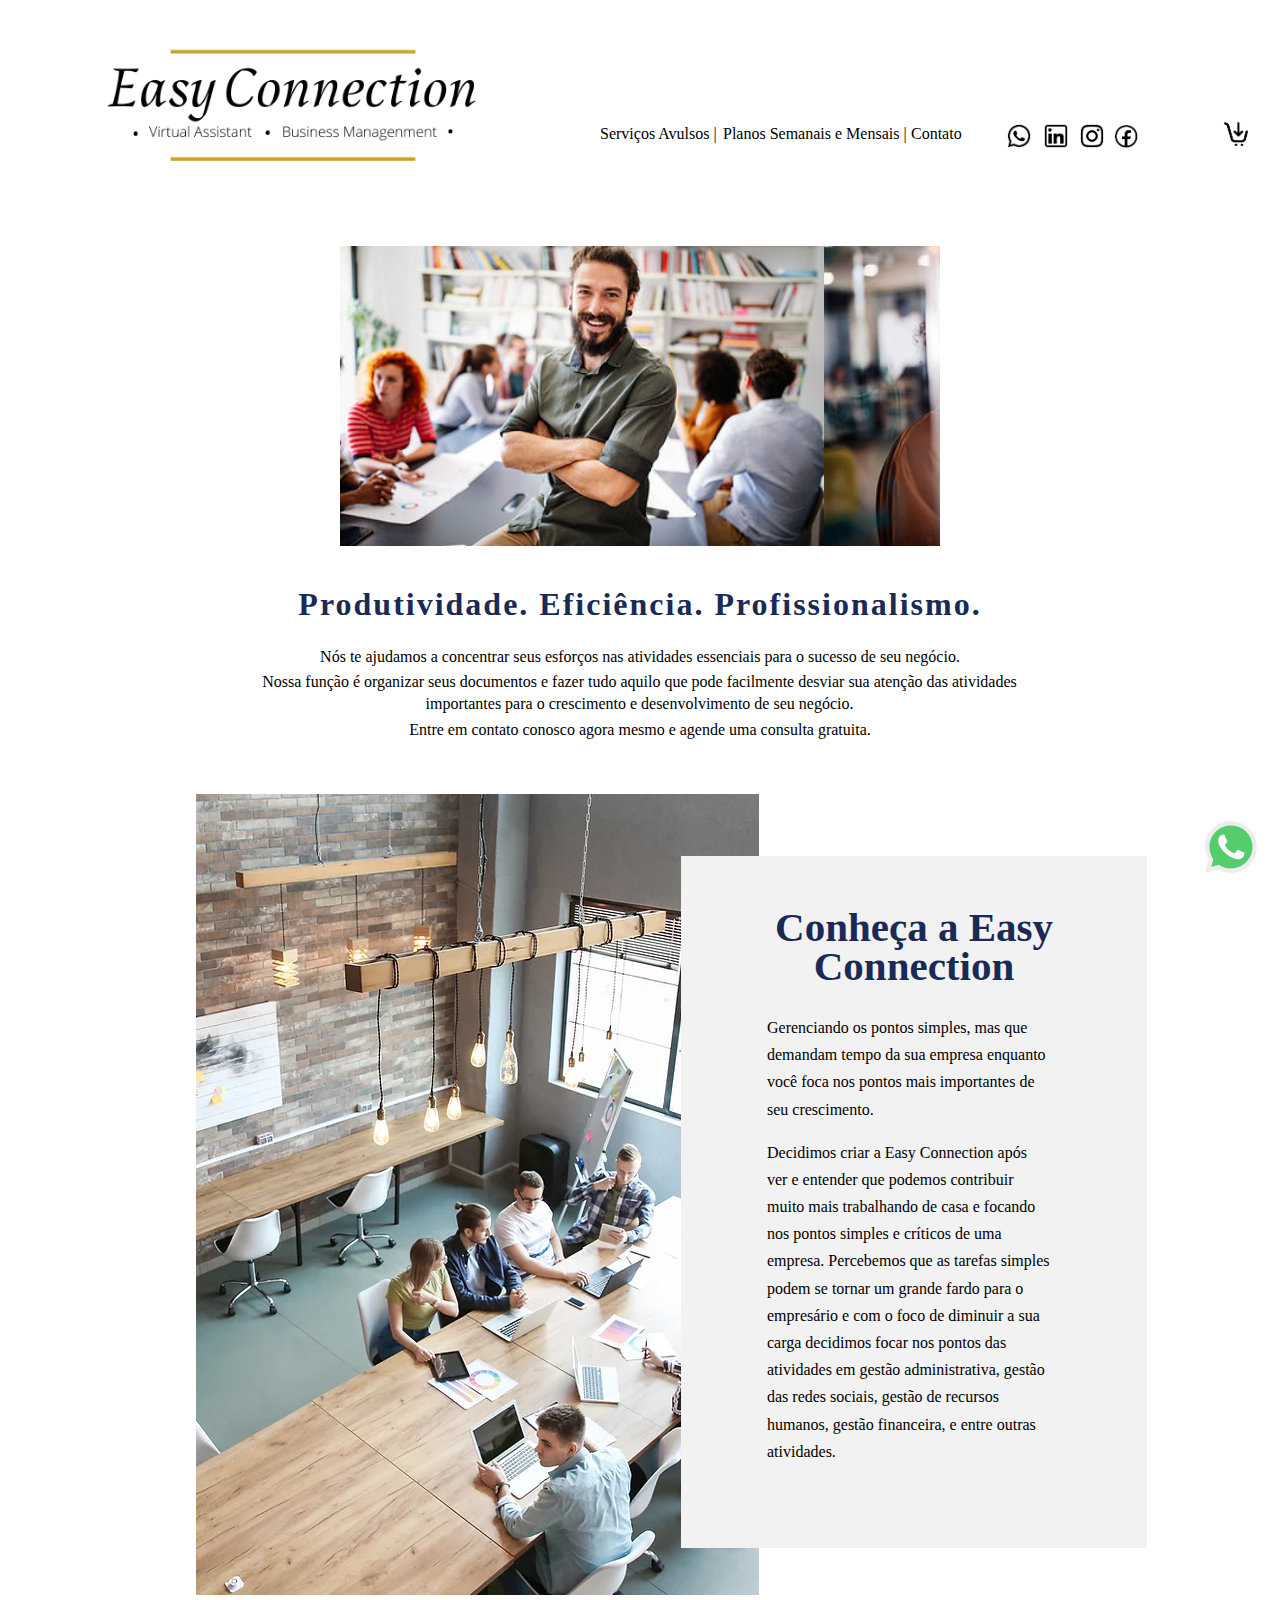
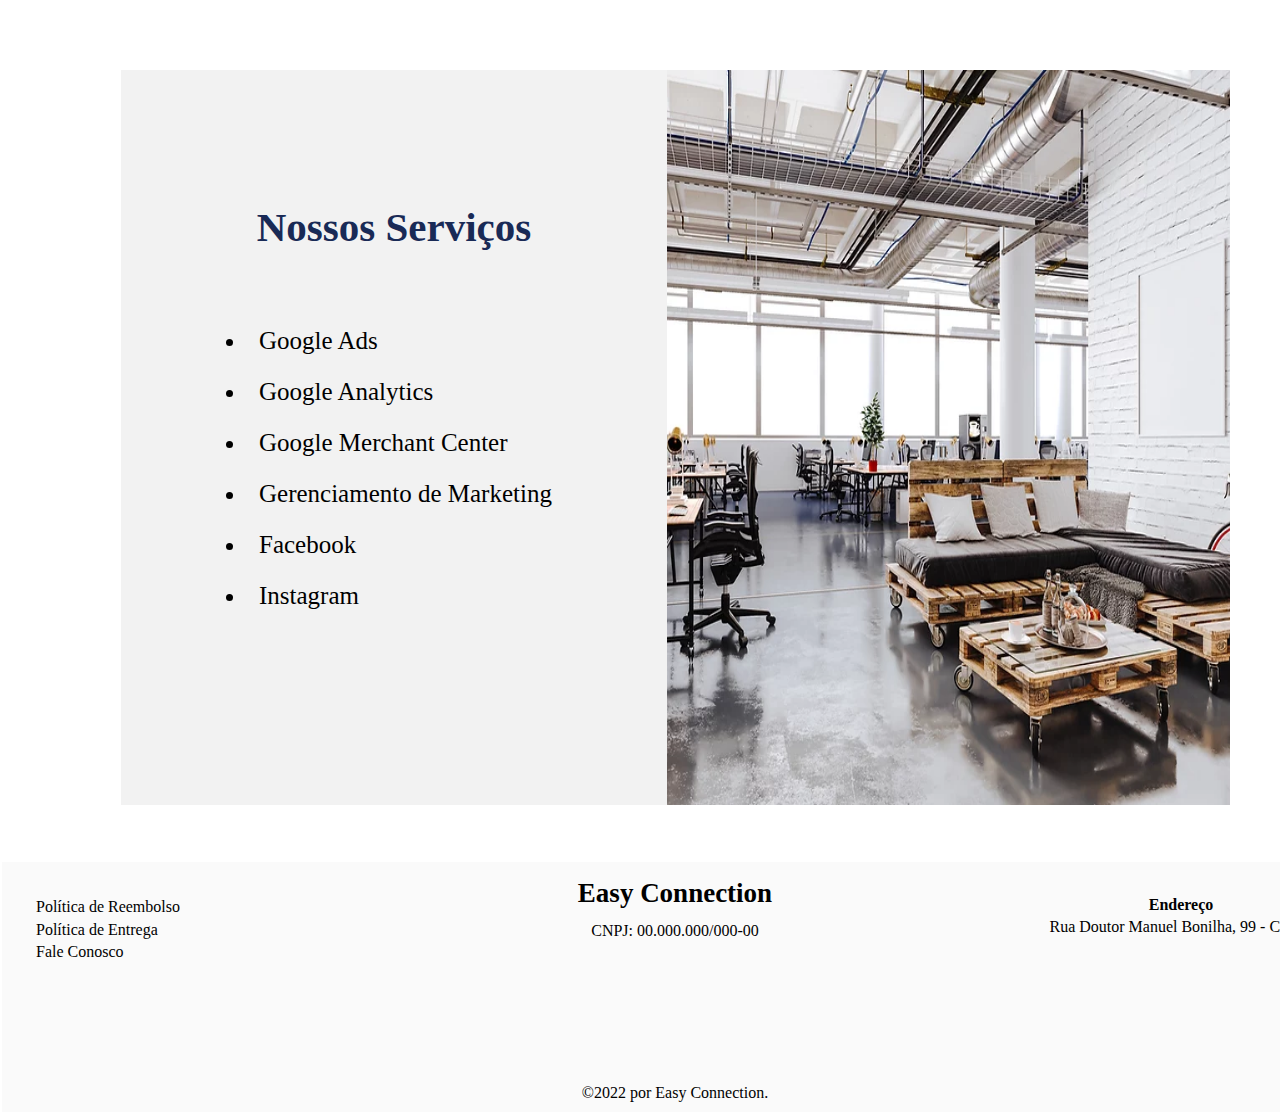
<file: index.html>
<html lang="pt-br">

    <head>

        <title>Easy Connection</title>
        <meta charset="UTF-8">
        <link rel="stylesheet" href="css/estilos.css">
        <link rel="stylesheet" href="https://cdn.jsdelivr.net/npm/swiper@8/swiper-bundle.min.css">

    </head>

    <body>

        <div>

            <img src="imagens/easyConnection.png" class="logotipo">

            <ul class="menu">
                <a href="" class="servicos">Serviços Avulsos  | </a>
                <a href="" class="planos"> Planos Semanais e Mensais  | </a>
                <a href="" class="contato"> Contato</a>
            </ul>

            <div class="redesocial">

            <img src="imagens/whats.png" class="whats">
                    <span></span>
            <img src="imagens/linkedin.png" class="linkedin">
                    <span></span>
            <img src="imagens/instagram.png" class="insta">
                    <span></span>
            <img src="imagens/facebook.png" class="face">
                    <span></span>

            <img src="imagens/carrinho.png" class="carrinho">
                    <span></span>

            </div>

            <div class="swiper">
                <div class="swiper-wrapper">

                    <img src="imagens/rotação1.jpg">
                    <img src="imagens/rotação2.jpg">
                    <img src="imagens/rotação3.jpg">
                    <img src="imagens/rotação4.jpg">
                    <img src="imagens/rotação5.jpg">
                    <img src="imagens/rotação6.jpg">

                </div>
            </div>

            <div class="primeiroTitulo">
                <h1 class="tamanhodaletradotitulo">Produtividade. Eficiência. Profissionalismo.</h1>
            </div>

            <div>
                <p class="demaisparagrafos2">Nós te ajudamos a concentrar seus esforços nas atividades essenciais para o sucesso de seu negócio.</p>

                <p class="esseParagrafo">Nossa função é organizar seus documentos e fazer tudo aquilo que pode facilmente desviar sua atenção das atividades importantes para o crescimento e desenvolvimento de seu negócio.</p>

                <p class="demaisparagrafos">Entre em contato conosco agora mesmo e agende uma consulta gratuita.</p>
            </div>

            <div>
                <img src="imagens/sobrenos.jpg" class="sobrenos">
            </div>

            <div class="essadiv">
                <h1 class="titulo">Conheça a Easy Connection</h1>
                <p class="primeiroParagrafo">Gerenciando os pontos simples, mas que demandam tempo da sua empresa enquanto você foca nos pontos mais importantes de seu crescimento.</p>

                <p class="segundoParagrafo">Decidimos criar a Easy Connection após ver e entender que podemos contribuir muito mais trabalhando de casa e focando nos pontos simples e críticos de uma empresa. Percebemos que as tarefas simples podem se tornar um grande fardo para o empresário e com o foco de diminuir a sua carga decidimos focar nos pontos das atividades em gestão administrativa, gestão das redes sociais, gestão de recursos humanos, gestão financeira, e entre outras atividades.</p>
            </div>

            <div>
                <img src="imagens/serviços.jpg" class="nossosServicos">
            </div>

            <div class="divservicos">
                <h1 class="tituloSevicos">Nossos Serviços</h1>

                <li>Google Ads</li>
                <li>Google Analytics</li>
                <li>Google Merchant Center</li>
                <li>Gerenciamento de Marketing</li>
                <li>Facebook</li>
                <li>Instagram</li>
            </div>

            <div class="partedebaixo">

                <div class="um">                
                   <p><b class="fonte">Easy Connection</b></p>
                   <p>CNPJ: 00.000.000/000-00</p>
                </div>

                <div class="tres">
                   <p><a href="formContato/formContato.html" class="ajuste">Política de Reembolso</a></p>
                   <p><a href="" class="ajuste">Política de Entrega</a></p>
                   <p><a href="" class="ajuste">Fale Conosco</a></p>
                </div>

                <div class="quatro">
                   <p><b>Endereço</b></p>
                   <p>Rua Doutor Manuel Bonilha, 99 - Casa 3</p>
                </div>

                <div class="dois">
                   <p>©2022 por Easy Connection.</p>
                </div>
                <p></p>
                <p></p>

            </div>

        </div>

        <a target="_blank" href="https://api.whatsapp.com/send?phone=11987774187&amp;text=Bem-vindo%28a%29+ao+atendimento+da+Easy+Connection.+Como+podemos+te+ajudar%3F" id="whatsapp-button" style="position: fixed; bottom: 27px; right: 23px; width: 52px; z-index: 999;"><img style="width:100%;" src="[data-uri]"></a>

    </body>

    <script href="js/slide.js"></script>
    <script href="js/swiper.js"></script>
    <script src="https://cdn.jsdelivr.net/npm/swiper@8/swiper-bundle.min.js"></script>

</html>
</file>
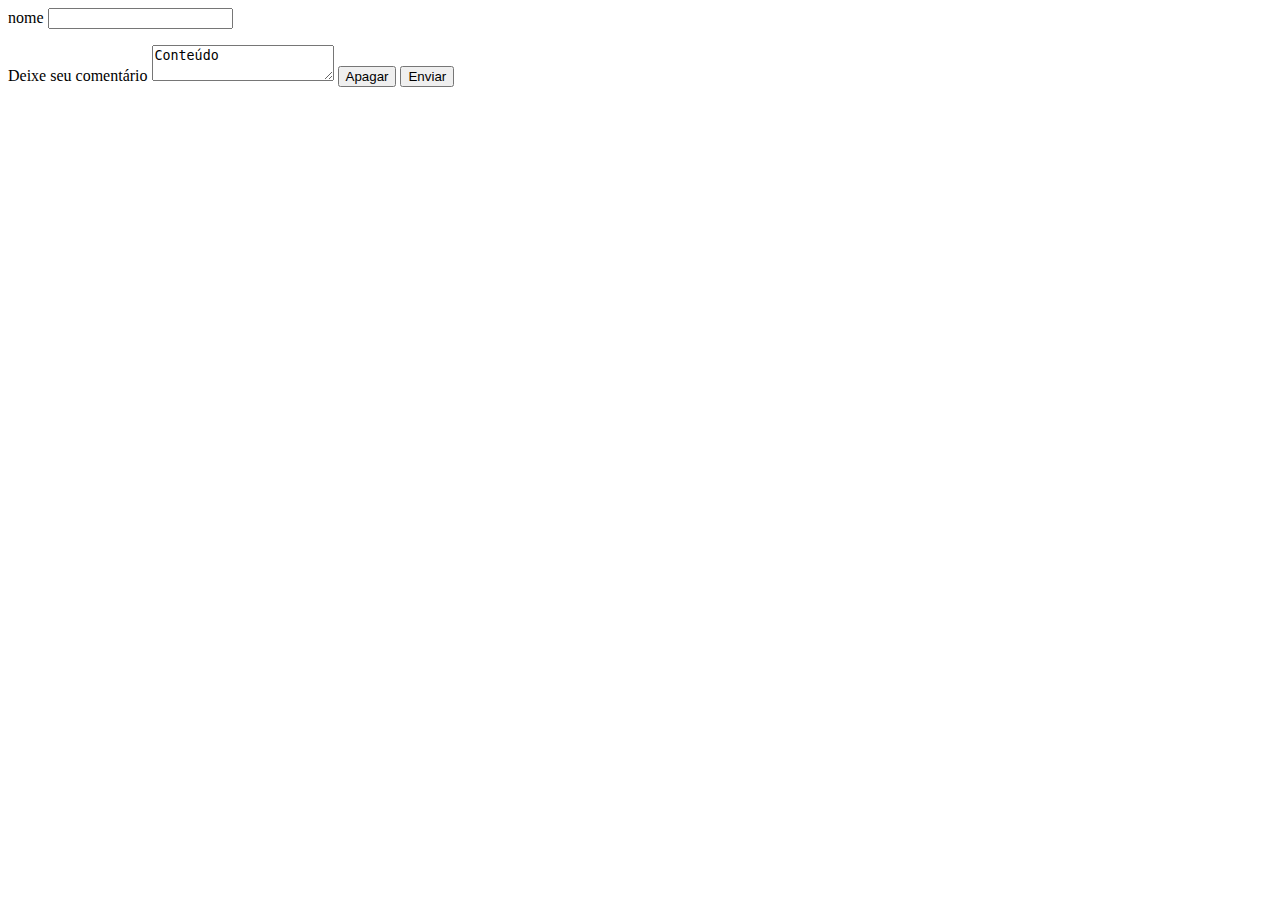
<file: formContato/formContato.html>
<html>
  <head>
    <title>Campos no formulario</title>
  </head>
  <body>
    <form action="resultado.html" method="POST">
    <label for="nome">nome</label>
    <input type="text" id="nome" name="nome">
    </form>
  </body>
</html>

</head>
<body>
  <form action="resultado.html" method="POST">
      <label>Deixe seu comentário</label>

      <textarea name="Comentário" id="Comentário">Conteúdo</textarea>
      
      <button type="reset">Apagar</button>
      <button type="submit">Enviar</button>

  </form>
</body>
</html>
</file>
<file: css/estilos.css>
/* Pagina Inicial */
/*------------------------------------------------------------------------------------------------------------*/

.logotipo {
    padding: 10;
    width: 450;
    margin-top: -126px;
    margin-left: 50px;
}
/*------------------------------------------------------------------------------------------------------------*/

/* Redes Sociais */

/*.rotacao1 {}
.rotacao2 {}
.rotacao3 {}
.rotacao4 {}
.rotacao5 {}
.rotacao6 {}*/


/*------------------------------------------------------------------------------------------------------------*/

/* Redes Sociais */
.whats {
    width: 56px;
    margin-left: 983px;
    
}
.insta {
    width: 56px;
    margin-left: 1056px;
    margin-top: -56px;
    
}
.face {
    width: 56px;
    margin-left: 1090px;
    margin-top: -56px;
    
}
.linkedin {
    width: 56px;
    margin-left: 1020px;
    margin-top: -56px;
   
}
.carrinho{
    width: 60px;
    margin-left: 1198px;
    margin-top: -60px;
    margin-bottom: 82px
}
/*------------------------------------------------------------------------------------------------------------*/

/*Menu / Redes Sociais*/

.redeSocial {
    display: flex;
    flex-wrap: wrap;
    width: 56px;    
    margin-top: -282px;
}
.menu {
    display: flex;
    flex-wrap: wrap;
    
}
.servicos {
    margin-left: 552px;
    margin-top: -243px;
    margin-bottom: 0;
    width: 118px;
    height: 249px;
    text-decoration: none;
    color: black;
}
.Planos {
    margin-left: 675px;
    margin-top: -249px;
    text-decoration: none;
    color: black;
}
.contato {
    margin-left: 863px;
    margin-top: -249px;
    text-decoration: none;
    color: black;
}
/*------------------------------------------------------------------------------------------------------------*/

/* Slide Imagens */
.swiper {
    width: 600px;
    height: 300px;
  }



/*------------------------------------------------------------------------------------------------------------*/

/* Primeiro texto*/
.primeiroTitulo {
    text-align: center;
    margin-block: 40px;
    color: RGB(25, 42, 86);
}
.tamanhodaletradotitulo {
    letter-spacing: 2px;
}


/*------------------------------------------------------------------------------------------------------------*/

/* Sobre a Easy Connection */

.sobrenos {
    margin-left: 188px;
    width: 563px;
    height: 801px;
    object-fit: cover;
}
.titulo {
    font-size: 41px;
    line-height: 0.96;
    text-align: center;
    margin-left: 29px;
    margin-right: 29px;
    margin-top: 52px;
    color:RGB(25, 42, 86)
}
.primeiroParagrafo {
    line-height: 1.7;
    margin-left: 86px;
    margin-right: 97px;
    text-align: inherit;
}
.segundoParagrafo {
    line-height: 1.7;
    margin-left: 86px;
    margin-right: 97px;
    text-align: inherit;
}
.essadiv {
    background-color: #f2f2f2;
    width: 466px;
    height: 692px;
    margin-left: 673px;
    margin-top: -739px;
    margin-bottom: 108px;
    position: absolute;   
}


/*------------------------------------------------------------------------------------------------------------*/

/* Nossos Serviços*/

.nossosServicos {
    margin-left: 659px;
    margin-top: 75px;
    width: 563px;
    height: 735px
}
.divservicos {
    background-color: #f2f2f2;
    width: 546px;
    height: 735px;
    margin-bottom: 108px;
    margin-left: 113px;
    margin-top: -735px;
    position: absolute;
}
.tituloSevicos {
    text-align: center;
    font-size: 41px;
    margin-top: 133px;
    margin-bottom: 62px;
    color: RGB(25, 42, 86)
}
li {
    margin-left: 105px;
    margin-bottom: -4px;
    line-height: 2.2;
    font-size: 25px;
}
.esseParagrafo {
    margin-left: 245px;
    margin-right: 246px;
    margin-top: -11px;
    margin-bottom: -11px;
    line-height: 1.4;
    text-align: center;
}
.demaisparagrafos {
    text-align: center;
    margin-bottom: 55px;
}
.demaisparagrafos2 {
    text-align: center;
    margin-top: -15px;
}

/*------------------------------------------------------------------------------------------------------------*/

.partedebaixo {
    background-color: #fafafa;
    width: 1346px;
    height: 242px;
    margin-bottom: -59px;
    margin-left: -6px;
    margin-top: 57px;
    margin-right: -50px;
    padding-top: 8px;
}

.um {
    text-align: center;
    line-height: 0.99;
    margin-top: -6px;
}
.fonte{
    font-size: 27px;
}
.dois {
    text-align: center;
    margin-top: 154px;
}
.tres {
    margin-left: 34px;
    margin-top: -50px;
    line-height: 0.4;
}
.quatro {
    margin-top: -70px;
    line-height: 0.4;
    margin-left: 1012px;
    text-align: center;
}
.ajuste {
    text-decoration: none;
    color: black;
}
</file>
